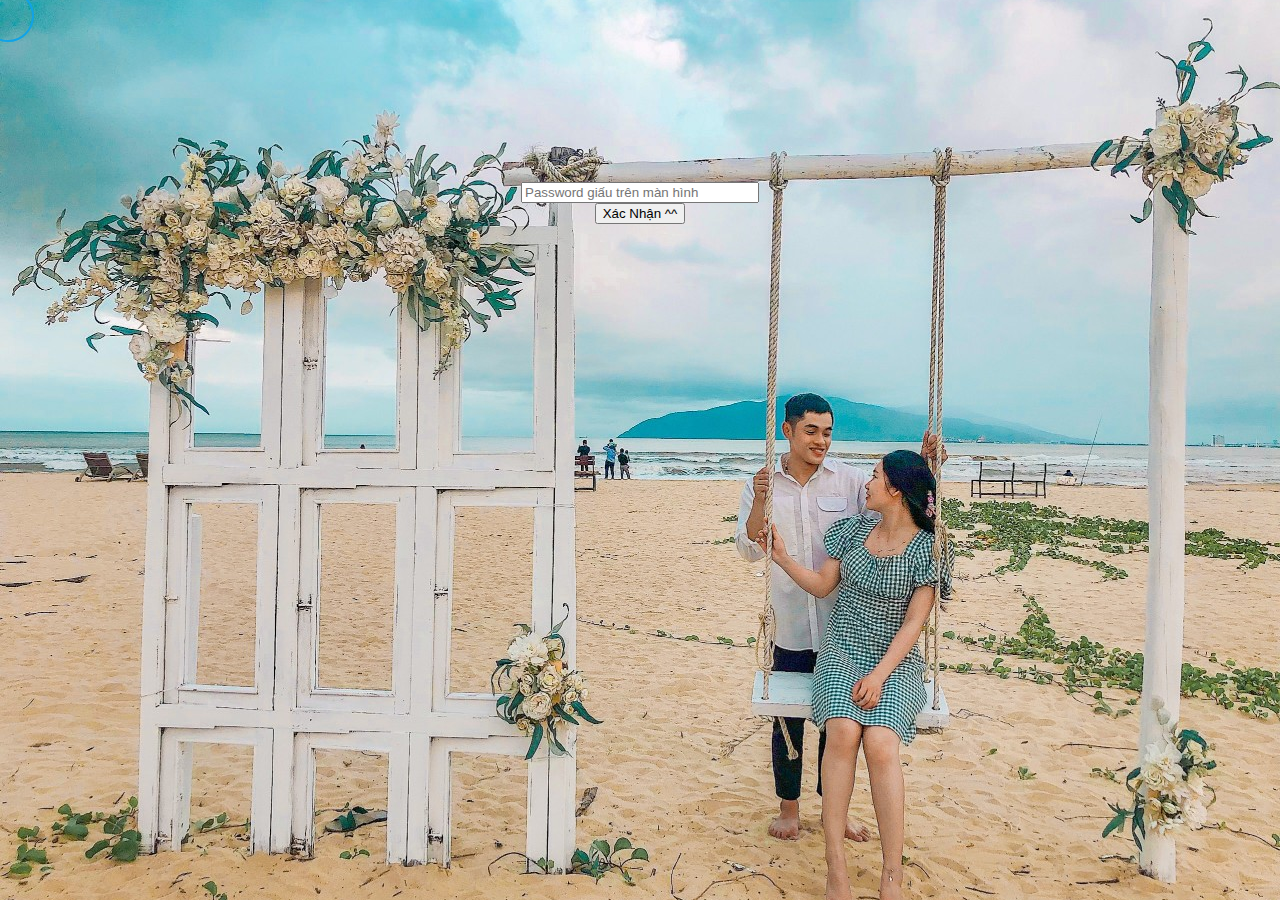
<file: index.html>
<!DOCTYPE html>
<html>

<head>
 <!-- CSS only -->
<link href="https://cdn.jsdelivr.net/npm/bootstrap@5.1.3/dist/css/bootstrap.min.css" rel="stylesheet" integrity="sha384-1BmE4kWBq78iYhFldvKuhfTAU6auU8tT94WrHftjDbrCEXSU1oBoqyl2QvZ6jIW3" crossorigin="anonymous">
    
</style>

  <link rel="stylesheet" href="./style.css">

  <meta charset="UTF-8">
  <link href="https://fonts.googleapis.com/css2?family=Sansita+Swashed:wght@300&display=swap" rel="stylesheet">


</head>

<body>
  
  <nav>
      <div class="cursor"></div>      
      <ul class="nav-links li">
        <li id="a">Chúc</li>
        <li id="b">Em</li>
        <li id="c">8-3</li>
        <li id="d">Vui</li>
        <li id="e">Vẻ</li>
      </ul>
  </nav>
  
  <div class="khung">
    <input style="width: 230px; margin-top: 100px;" placeholder="Password giấu trên màn hình" type="text" class="form-control" name="validateTex" id="minhthang">
    <!-- <button onclick="validateText()">Đố em tìm được ^^</button> -->

   
  </div>
  <div class="khung">
    <button onclick="validateText()" type="button" class="btn btn-outline-danger">Xác Nhận ^^</button>
  </div>
  
  <div id="video">
    
  </div>
  <script src="./index.js"></script>
</body>


 
</html>
</file>
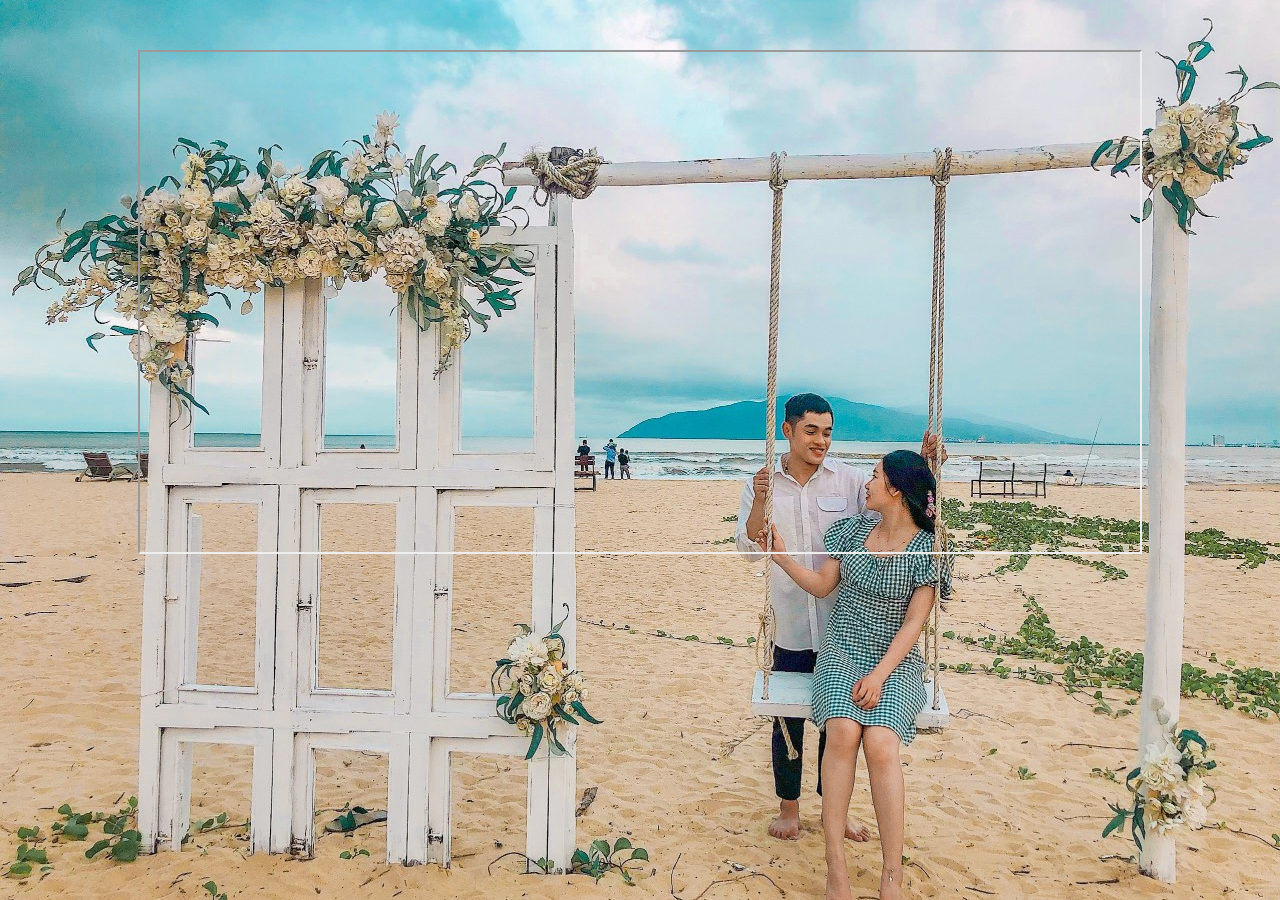
<file: video.html>
<!DOCTYPE html>
<html>

<head>

  <link rel="stylesheet" href="./style.css">
 
  <meta charset="UTF-8"  X-Frame-Options: SAMEORIGIN>
  <link href="https://fonts.googleapis.com/css2?family=Sansita+Swashed:wght@300&display=swap" rel="stylesheet">
  <style>
      .vid {
          display: flex;
          justify-content: center;
          margin-top: 50px;
      }
  </style>
</head>

<body>
    <div class="vid">
        <!-- <video width="1300px" height="600px" controls >
            <source src="https://www.youtube.com/watch?v=HnkELbUkWfo&t=11s" type="video/mp4">
        </video> -->
        <iframe width="1000px" height="500px" src="https://www.youtube.com/embed/HnkELbUkWfo" title="W3Schools Free Online Web Tutorials"></iframe>
    </div>
    
</body>

</html>
</file>
<file: style.css>
body {
  background: lightblue url("./imgg/a11.jpg") no-repeat fixed center;
  
}
.main {
    display: flex;
    justify-content: center;
  }
  
.text {
  font-family: 'Sansita Swashed', cursive;
  position: absolute;
  margin-top: 200px;
  color: azure;
  font-size: 30px;
}
.image {
  max-height: 650px;
  margin: 70px;
  max-width: 500px;
}
  
.nav {
display: flex;
justify-content: space-between;
width: 90%;
min-height: 10vh;
align-items: center;
margin: auto;
 }
.nav-links  {
    display: flex;
    justify-content: space-between;
    list-style: none;
}

.nav-links li  {
  padding: 1rem;
  color: white;

}

ul {
    flex: 1;

}
.khung {
  display: flex;
  justify-content: center;
}

.cursor {
    width: 3rem;
    height: 3rem;
    border: 2px solid rgb(16, 163, 231);
    border-radius: 50%;
    position: absolute;
    transform: translate(-50%, -50%);
    pointer-events: none;
    transition: all 0.3s ease;
    transition-property: background, transform;
    transform-origin: 100% 100%;
    z-index: -1;
}

.link-grow {
  transform: scale(2);
  background: rgb(16, 163, 231);
}
.hover-link {
  opacity: 1;
  color: white;
  
}
li{
  opacity: 0;
}
#a {
  position: relative;
  left: 100px;
   top: 100px;
 }
 #b {
  position: relative;
  left: 400px;
   top: 500px;
 }
 #c {
  position: relative;
  left: 40px;
   top: 50px;
 }
 #d {
  position: relative;
  left: -250px;
   top: 250px;
 }
 #e {
  position: relative;
  left: -800px;
   top: 460px;
 }
</file>
